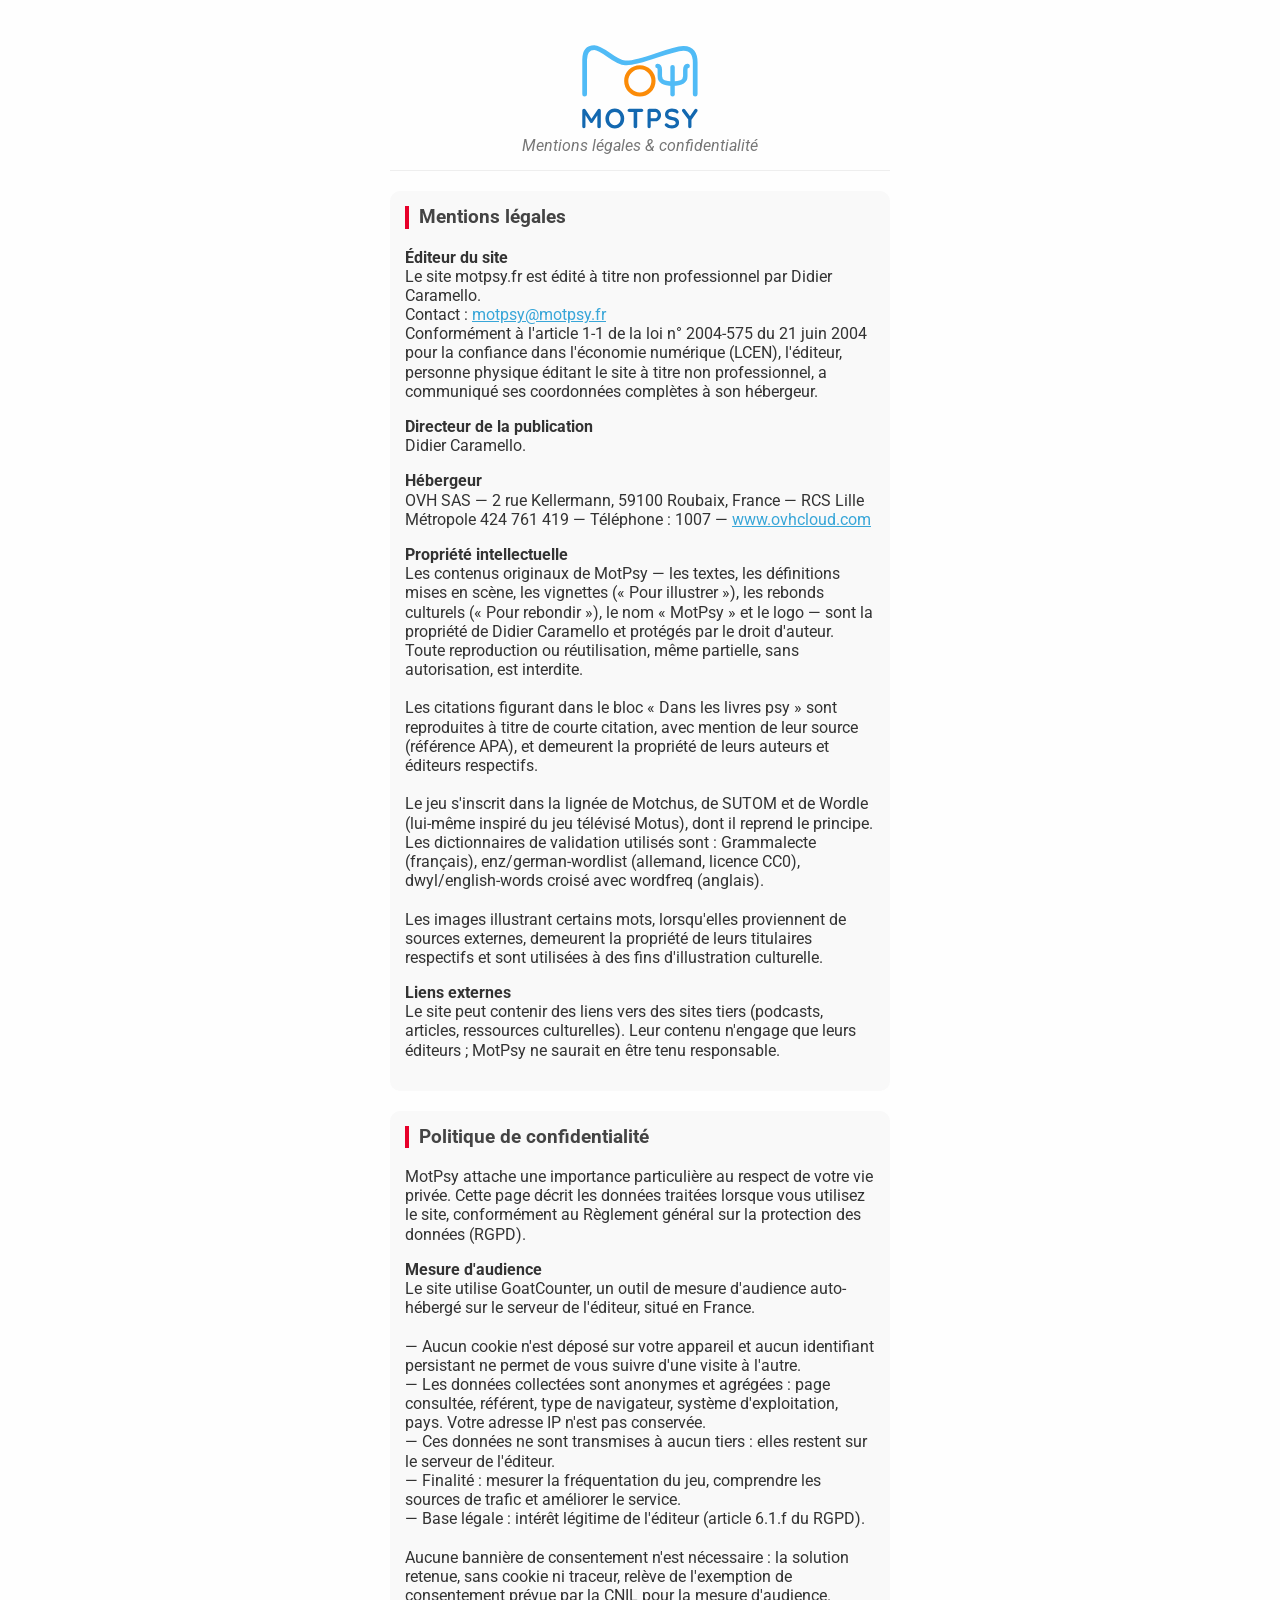
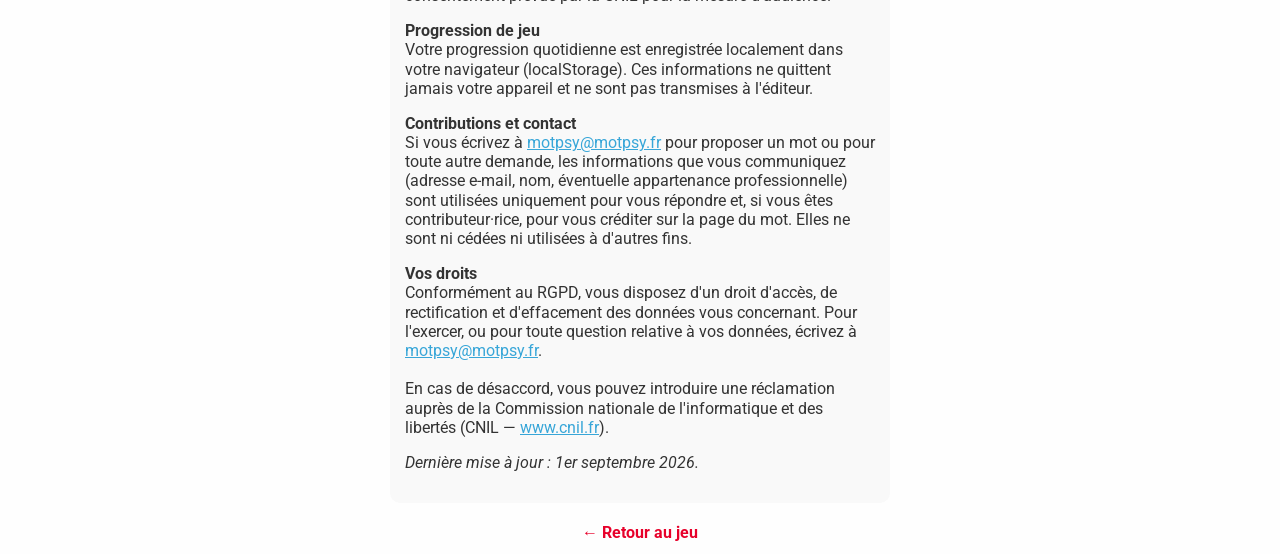
<file: mentions-legales.html>
<!DOCTYPE html>
<html lang="fr">
<head>
    <meta charset="UTF-8">
    <meta name="viewport" content="width=device-width, initial-scale=1.0">
    <title>MotPsy - Mentions légales</title>
    <link rel="stylesheet" href="css/style.css?v=20260820b">
    <link rel="icon" href="favicon.ico?v=20260626" sizes="any" />
    <link rel="icon" type="image/svg+xml" href="favicon.svg?v=20260629" />
    <link rel="icon" type="image/png" href="favicon-48.png?v=20260629" sizes="48x48" />
    <link rel="icon" type="image/png" href="favicon-32.png?v=20260629" sizes="32x32" />
    <link rel="icon" type="image/png" href="favicon-192.png?v=20260629" sizes="192x192" />
    <link rel="apple-touch-icon" href="apple-touch-icon.png?v=20260629" sizes="180x180" />
    <link rel="manifest" href="/manifest.json">
    <style>
        header img.logo {
            height: 120px;
            aspect-ratio: 1000 / 810;
            object-fit: contain;
            margin: 10px auto 0 auto;
        }
        header a.logo-lien {
            display: inline-block;
        }
    </style>
</head>
<body>

    <header>
        <a href="index.html" class="logo-lien" aria-label="Retour au jeu MotPsy">
            <img src="images/motpsy-logo.svg?v=20260629" alt="MotPsy" class="logo logo-clair" />
            <img src="images/motpsy-logo-dark.svg?v=20260629" alt="MotPsy" class="logo logo-sombre" />
        </a>
        <h1 style="display:none;">MotPsy</h1>
        <p style="margin-top:0px;">Mentions légales &amp; confidentialité</p>
    </header>

    <hr>

    <div class="panel-legal">
        <h3>Mentions légales</h3>
        <p>
            <strong>Éditeur du site</strong><br>
            Le site motpsy.fr est édité à titre non professionnel par Didier Caramello.<br>
            Contact : <a href="mailto:motpsy@motpsy.fr">motpsy@motpsy.fr</a><br>
            Conformément à l'article 1-1 de la loi n° 2004-575 du 21 juin 2004 pour la confiance dans l'économie numérique (LCEN), l'éditeur, personne physique éditant le site à titre non professionnel, a communiqué ses coordonnées complètes à son hébergeur.
        </p>
        <p>
            <strong>Directeur de la publication</strong><br>
            Didier Caramello.
        </p>
        <p>
            <strong>Hébergeur</strong><br>
            OVH SAS — 2 rue Kellermann, 59100 Roubaix, France — RCS Lille Métropole 424 761 419 — Téléphone : 1007 — <a href="https://www.ovhcloud.com" target="_blank" rel="noopener">www.ovhcloud.com</a>
        </p>
        <p>
            <strong>Propriété intellectuelle</strong><br>
            Les contenus originaux de MotPsy — les textes, les définitions mises en scène, les vignettes (« Pour illustrer »), les rebonds culturels (« Pour rebondir »), le nom « MotPsy » et le logo — sont la propriété de Didier Caramello et protégés par le droit d'auteur. Toute reproduction ou réutilisation, même partielle, sans autorisation, est interdite.<br><br>
            Les citations figurant dans le bloc « Dans les livres psy » sont reproduites à titre de courte citation, avec mention de leur source (référence APA), et demeurent la propriété de leurs auteurs et éditeurs respectifs.<br><br>
            Le jeu s'inscrit dans la lignée de Motchus, de SUTOM et de Wordle (lui-même inspiré du jeu télévisé Motus), dont il reprend le principe. Les dictionnaires de validation utilisés sont : Grammalecte (français), enz/german-wordlist (allemand, licence CC0), dwyl/english-words croisé avec wordfreq (anglais).<br><br>
            Les images illustrant certains mots, lorsqu'elles proviennent de sources externes, demeurent la propriété de leurs titulaires respectifs et sont utilisées à des fins d'illustration culturelle.
        </p>
        <p>
            <strong>Liens externes</strong><br>
            Le site peut contenir des liens vers des sites tiers (podcasts, articles, ressources culturelles). Leur contenu n'engage que leurs éditeurs ; MotPsy ne saurait en être tenu responsable.
        </p>
    </div>

    <div class="panel-legal">
        <h3>Politique de confidentialité</h3>
        <p>
            MotPsy attache une importance particulière au respect de votre vie privée. Cette page décrit les données traitées lorsque vous utilisez le site, conformément au Règlement général sur la protection des données (RGPD).
        </p>
        <p>
            <strong>Mesure d'audience</strong><br>
            Le site utilise GoatCounter, un outil de mesure d'audience auto-hébergé sur le serveur de l'éditeur, situé en France.<br><br>
            — Aucun cookie n'est déposé sur votre appareil et aucun identifiant persistant ne permet de vous suivre d'une visite à l'autre.<br>
            — Les données collectées sont anonymes et agrégées : page consultée, référent, type de navigateur, système d'exploitation, pays. Votre adresse IP n'est pas conservée.<br>
            — Ces données ne sont transmises à aucun tiers : elles restent sur le serveur de l'éditeur.<br>
            — Finalité : mesurer la fréquentation du jeu, comprendre les sources de trafic et améliorer le service.<br>
            — Base légale : intérêt légitime de l'éditeur (article 6.1.f du RGPD).<br><br>
            Aucune bannière de consentement n'est nécessaire : la solution retenue, sans cookie ni traceur, relève de l'exemption de consentement prévue par la CNIL pour la mesure d'audience.
        </p>
        <p>
            <strong>Progression de jeu</strong><br>
            Votre progression quotidienne est enregistrée localement dans votre navigateur (localStorage). Ces informations ne quittent jamais votre appareil et ne sont pas transmises à l'éditeur.
        </p>
        <p>
            <strong>Contributions et contact</strong><br>
            Si vous écrivez à <a href="mailto:motpsy@motpsy.fr">motpsy@motpsy.fr</a> pour proposer un mot ou pour toute autre demande, les informations que vous communiquez (adresse e-mail, nom, éventuelle appartenance professionnelle) sont utilisées uniquement pour vous répondre et, si vous êtes contributeur·rice, pour vous créditer sur la page du mot. Elles ne sont ni cédées ni utilisées à d'autres fins.
        </p>
        <p>
            <strong>Vos droits</strong><br>
            Conformément au RGPD, vous disposez d'un droit d'accès, de rectification et d'effacement des données vous concernant. Pour l'exercer, ou pour toute question relative à vos données, écrivez à <a href="mailto:motpsy@motpsy.fr">motpsy@motpsy.fr</a>.<br><br>
            En cas de désaccord, vous pouvez introduire une réclamation auprès de la Commission nationale de l'informatique et des libertés (CNIL — <a href="https://www.cnil.fr" target="_blank" rel="noopener">www.cnil.fr</a>).
        </p>
        <p><em>Dernière mise à jour : 1er septembre 2026.</em></p>
    </div>

    <a href="index.html" class="retour-jeu">← Retour au jeu</a>

<script>let modeSombre = false;</script>
<script src="js/theme.js?v=20260601"></script>
<script>themeInit();</script>
<script data-goatcounter="https://stats.motpsy.fr/count" async src="//stats.motpsy.fr/count.js"></script>
</body>
</html>
</file>
<file: css/style.css>
@import url('https://fonts.googleapis.com/css2?family=Roboto:wght@400;700&display=swap');

/* --- CONFIGURATION GÃ‰NÃ‰RALE --- */
:root{
    --trait: 2px;
    --grid-max-width: 960px;
    --grid-side-padding: 12px;

    --cell-min: 16px;
    --cell-max: 90px;

    --correct: #e7002a;
    --present: #ffbd00;
    --absent: #38a6d8;

    --lettre-case: #fff;
    
    --miseenavant: #e7002a;
    --miseenavant2 : #ffbd00;
    --miseenavant3 : #38a6d8; 

    --fond : #fefefe;
    --texte: #333;

    --sous-titre-motchus: #555;

    --lettre-clavier: #333;
    --lettre-clavier-correct: #fff;
    --lettre-clavier-present: #fff;
    --lettre-clavier-absent: #999;

    --fond-clavier: #eee;
    --bord-clavier: #ddd;
    --fond-clavier-correct: var(--correct);
    --fond-clavier-present: var(--present);
    --fond-clavier-absent : #fff;
 
  
  }

html[data-theme="dark"]{
  --fond: #0b0b0d;
  --sous-titre-motchus: #aaa;
  --lettre-clavier: #fff;
  --fond-clavier: var(--fond);
  --lettre-clavier-absent : #eee;
  --fond-clavier-absent : #777;
}

html[data-theme="dark"] #clavier button{
  font-weight: normal;
}

*, *::before, *::after {
    box-sizing: border-box;
}

body {
    font-family: 'Roboto', sans-serif;
    text-align: center;
    background-color: var(--fond);
    color: var(--texte) ;
    margin: 0;
    padding: 2px;
    line-height: 1.2;
}

header{
  position: relative;
  max-width: 500px;
  margin: 0 auto;   /* centre le header */
}


header h1 {
    margin: 10px 0 5px 0;
    color: var(--miseenavant); 
    font-size: 2.5rem;
    text-transform: uppercase;
    letter-spacing: 2px;
}

header p {
    margin: 0 0 15px 0;
    font-style: italic;
    color: #777;
}

hr {
    border: 0;
    border-top: 1px solid #eee;
    margin: 15px auto;
    width: 90%;
    max-width: 500px;
}


/* --- Bouton Son, thÃ¨me  --- */

.btn-son{
  position: absolute;
  top: 90px;
  right: 12px;
  z-index: 1000;
}

.btn-theme{
  position: absolute;
  top: 130px;
  right: 12px;
  z-index: 1000;
}

.btn-theme, .btn-son{
  background: transparent;
  border: none;
  padding: 0;
  margin: 0;
  cursor: pointer;

  color: #333;
  line-height: 1;
  font-size: 18px;
}

.btn-theme:hover, .btn-son:hover{ opacity: 0.85; }
.btn-theme:active, .btn-son:active{ transform: scale(0.95); }


/* --- Zone de message (ComplÃ©ment, erreurs) --- */
#zone-message {
  max-width: 500px;
  margin: 5px auto;
  padding: 5px;
  font-size: 1.1rem;
  border-radius: 8px;
  background-color: #fcfcfc;
  justify-content: center;
  /*display: flex;
  align-items: center;
  flex-direction: column;*/
}

#zone-message:empty {
	display: none;
}

#zone-indice {
  max-width: 500px;
  margin: 5px auto 10px;
  padding: 12px 14px;
  font-size: 1.1rem;
  border-radius: 8px;
  background: var(--fond);
  border: 1px solid #ececec;
  border-left: 4px solid #f0c400;
  justify-content: center;
  opacity: 1;
  transition: opacity 0.5s ease;
}

#zone-indice:empty {
	display: none;
}

.bloc-rappels {
    hyphens: auto;
    max-width: 500px;
    margin: 0 auto 10px;
    padding: 12px 14px;
    background: var(--fond);
    border: 1px solid #ececec;
    border-left: 4px solid var(--miseenavant);
    border-radius: 8px;
}

.bloc-rappels-titre {
    font-variant: small-caps;
    text-align: left;
    color: var(--miseenavant);
    font-weight: bold;
    margin: 0 0 8px;
}

.bloc-rappels p:not(.bloc-rappels-titre) {
    color: var(--texte);
    text-align: justify;
    margin: 0 0 12px;
}

.bloc-rappels p:last-child {
    margin-bottom: 0;
}

#grille-jeu{
    width: min(100%, var(--grid-max-width));
    margin: 10px auto;
    padding: var(--trait) var(--grid-side-padding);
  
    /* Les traits sont le â€œfondâ€ visible dans les gaps */
    /*background: #fff;*/
  
    display: flex;
    flex-direction: column;
    align-items: center;
  
    /* Trait entre les lignes */
    gap: var(--trait);
  }
  
  .ligne{
    /* Taille responsive des cases, basÃ©e sur la largeur dispo */
    --cell: clamp(
      var(--cell-min),
      calc(
        (min(100vw, var(--grid-max-width))
        - (2 * var(--grid-side-padding))
        - (2 * var(--trait))
        - ((var(--cols) - 1) * var(--trait)))
        / var(--cols)
      ),
      var(--cell-max)
    );
  
    display: grid;
    grid-template-columns: repeat(var(--cols), var(--cell));
  
    /* Trait entre les cases */
    gap: var(--trait);
  
    justify-content: center;
  }
  
  .case{
    width: var(--cell);
    height: var(--cell);
  
    box-sizing: border-box;
  
    border: none;
  
    background-color: var(--absent) ;
    color: var(--lettre-case);
  
    display: flex;
    align-items: center;
    justify-content: center;
  
    font-weight: 800;
    font-size: clamp(8px, calc(var(--cell) * 0.58), min(30px, calc(var(--cell) - 6px)));

    text-transform: uppercase;
  
    touch-action: manipulation;
    position: relative;
  }
#touche-EFFACER {
    font-weight: 900;
}
.case:empty::before {
    content: ".";
}

/* On ne change QUE lors de la validation */
.case.correct { background-color: var(--correct);  }
.case.present { background-color: var(--present);  }
.case.absent  { background-color: var(--absent);  } 

/* Animation de rÃ©vÃ©lation */
@keyframes revelationCase {
    0% {transform: scale(1);
    }
    50% {transform: scale(1.1); 
    }
    100% {transform: scale(1); 
    }
}

.case.correct, .case.present, .case.absent {
    animation: revelationCase 0.5s ease ;
}

/* --- Aide */
.aide{
  color: var(--texte);
  font-weight: bold;
}

.indice-vignette {
  font-style: italic;
  font-size: 0.82em;
  font-weight: normal;
  color: var(--sous-titre-motchus);
}

.zone-indice-titre {
  margin: 0 0 8px;
  line-height: 1.4;
}

.zi-ampoule {
  font-size: 20px;
  vertical-align: -2px;
  margin-right: 6px;
}

.zi-mot {
  font-variant: small-caps;
  letter-spacing: .03em;
  color: #b37f00;
  font-weight: bold;
  font-size: 1rem;
}


/* --- L'affichage final*/
.titre-precision{
  font-size: 0.72em;
  font-style: italic;
  font-weight: normal;
}

.image-rebond{
  display:block;
  max-width:100%;
  height:auto;
  max-height:260px;
  width:auto;
  margin:8px auto 0;
}

.legende-rebond{
  display: block;
  text-align: center;
  font-style: italic;
  font-size: 1.18rem;
  font-weight: 600;
  color: var(--texte);
  margin: 0 0 10px;
}

#message-final{
  max-width: 500px;
  margin: 20px auto;
  padding: 15px;
  text-align: left;
  background-color: #f9f9f9;
  border-radius: 10px;
}

/* Carte des liens (mÃªme design que #zone-jour) */
#zone-liens{
  max-width: 500px;
  margin: 20px auto;
  padding: 15px;
  text-align: left;
  background-color: #f9f9f9;
  border-radius: 10px;
}

.liens-grid{
  display: grid;
  grid-template-columns: 1fr 1fr;
  gap: 10px;
}

.lien-carte{
  display: block;
  padding: 12px;
  border-radius: 10px;
  background: #ffffff;
  border: 1px solid #eee;
  text-decoration: none;
  font-weight: 800;
  color: #38a6d8;
  text-align:center;
}

.lien-carte:hover{
  border-color: var(--miseenavant3) ;
}
.bouton-partage{
  display: block;
  width: 100%;
  padding: 12px;
  border-radius: 10px;
  background: #ffffff;
  border: 1px solid #eee;
  text-decoration: none;
  font-weight: 800;
  color: #38a6d8;
  text-align:center;
  font-family: inherit;
  font-size: inherit;
  cursor: pointer;
}
.bouton-partage:hover{
  border-color: var(--miseenavant3) ;
}
.lien-carte-titre{
  display: block;
}
.lien-carte-sous-texte{
  display: block;
  font-size: 0.72em;
  font-weight: 400;
  color: #888;
  margin-top: 3px;
}

.carte-rejouer{
  cursor: default;
}
.declencheur-rejouer[hidden], .form-rejouer[hidden] { display: none; }
.declencheur-rejouer{
  display: block;
  width: 100%;
  padding: 0;
  border: none;
  background: none;
  font: inherit;
  color: inherit;
  text-align: center;
  cursor: pointer;
}
.form-rejouer{
  margin-top: 8px;
}
.ligne-champ-rejouer{
  display: flex;
  gap: 6px;
}
.champ-numero-partie{
  flex: 1;
  min-width: 0;
  padding: 8px;
  border-radius: 8px;
  border: 1px solid #ddd;
  font: inherit;
  text-align: center;
}
.bouton-ok-rejouer{
  padding: 8px 12px;
  border-radius: 8px;
  border: 1px solid #eee;
  background: #38a6d8;
  color: #fff;
  font: inherit;
  font-weight: 800;
  cursor: pointer;
}
.bouton-ok-rejouer:hover{
  border-color: var(--miseenavant3);
}
.aide-numero-partie{
  font-size: 0.72em;
  font-weight: 400;
  color: #888;
  margin: 4px 0 0;
  text-align: center;
}
.erreur-numero-partie{
  font-size: 0.78em;
  font-weight: 600;
  color: #e7002a;
  margin: 4px 0 0;
  text-align: center;
}



/* --- CLAVIER VIRTUEL (robuste petits Ã©crans) --- */
#clavier{
    width: min(100%, 600px);
    margin: 10px auto;
    padding: 0 10px;
}

@media (max-width: 360px){
    #clavier{ padding: 2px ; }
}


.ligne-clavier{
    display: flex;
    justify-content: center;
   
    gap: var(--trait);
    margin-bottom: var(--trait);

    touch-action: manipulation;
}

#clavier button{
    /*height: clamp(36px, 9vw, 55px);*/
    box-sizing: border-box;
    height: clamp(40px, 15vw, 60px);
    font-size: clamp(0.85rem, 3.6vw, 1.1rem);
    line-height: 1;

    margin: 1px;
    padding: 0;

    flex: 1 1 0;
    min-width: 0;
    max-width: 45px; 

    color: var(--lettre-clavier) ;  
    background-color: var(--fond-clavier) ;
    /* border: none; */
    border: 1px solid var(--bord-clavier);
    border-radius: clamp(4px, 1.2vw, 8px);

    font-weight: bold;
    cursor: pointer;
    text-transform: uppercase;

    display: flex;
    align-items: center;
    justify-content: center;

    user-select: none;
    -webkit-tap-highlight-color: transparent;
}

#clavier button:active{
    background-color: #ccc;
    transform: translateY(2px);
}



#clavier button.touche-correct { color: var(--lettre-clavier-correct); background-color: var(--fond-clavier-correct);  }
#clavier button.touche-present { color: var(--lettre-clavier-present); background-color: var(--fond-clavier-present);  }
#clavier button.touche-absent  { color: var(--lettre-clavier-absent); background-color: var(--fond-clavier-absent);  }


/* --- Bouton de partage ---*/
.cliquable-partage {
    
        cursor: pointer;
        text-decoration: underline; 
        color: #38a6d8; 
}

.cliquable-partage:hover {
    color: rgba(231, 0, 42, 0.8);
}

/* --- les panels --- */
#zone-messagefinal, #zone-jour, #zone-exemple, #zone-rebonds, #zone-hier, #regles, .panel-legal {
    max-width: 500px;
    margin: 20px auto;
    padding: 0 15px;
    text-align: left;
    background-color: #f9f9f9;
    padding: 15px;
    border-radius: 10px;
}

#zone-messagefinal:empty {
	display: none;
}

h3{
    margin-top: 0;
    color: #444;
    border-left: 4px solid var(--miseenavant);
    padding-left: 10px;
}

#zone-jour b, #zone-hier b {
    color: var(--miseenavant);
    font-size: 1.2rem;
}

#zone-messagefinal a, #zone-jour a, #zone-exemple a, #zone-rebonds a, #zone-hier a, .panel-legal a {
    color: var(--miseenavant3);
}

#zone-exemple, #zone-rebonds,
#zone-exemple a, #zone-rebonds a {
    overflow-wrap: anywhere;
    word-break: break-word;
}

@media (max-width: 480px) {
  :root {
    --cell-max: 60px;
  }
}

@media (max-height: 800px) {
  :root {
    --cell-max: 65px;
  }
}

@media (max-width: 480px) and (max-height: 800px) {
  :root {
    --cell-max: 60px;
  }
}

/* --- Logo clair/sombre (partagé entre les pages) --- */
img.logo-clair  { display: block !important; }
img.logo-sombre { display: none !important; }
html[data-theme="dark"] img.logo-clair  { display: none !important; }
html[data-theme="dark"] img.logo-sombre { display: block !important; }

/* --- Lien "retour au jeu" (pages annexes) --- */
.retour-jeu {
    display: block;
    text-align: center;
    margin: 20px auto 10px auto;
    font-weight: bold;
    color: var(--miseenavant);
    text-decoration: none;
}

.retour-jeu:hover {
    color: var(--miseenavant3);
}

/* --- Lien mentions legales (pied de page) --- */
.lien-mentions {
    display: block;
    text-align: center;
    margin: 25px auto 15px auto;
    font-size: 0.75rem;
}

.lien-mentions a {
    color: #999;
    text-decoration: none;
}

.lien-mentions a:hover {
    color: #777;
    text-decoration: underline;
}

/* --- Touche Entrée : élargie, bleue, libellé « ENTRÉE ⏎ » --- */
#touche-ENTREE {
  flex: 2 1 0 !important;
  min-width: 84px !important;
  background: #38a6d8 !important;
  color: #fff !important;
  font-size: 0 !important;            /* masque le glyphe ↲ existant */
  font-weight: 700 !important;
  border: none !important;
}
#touche-ENTREE::after {
  content: "ENTRÉE ⏎";
  font-size: 14px;
  letter-spacing: .5px;
  white-space: nowrap;
}
/* touche Effacer : légèrement teintée pour la distinguer */
#touche-EFFACER {
  background: #f2d9dc !important;
  color: #c0304a !important;
}
</file>
